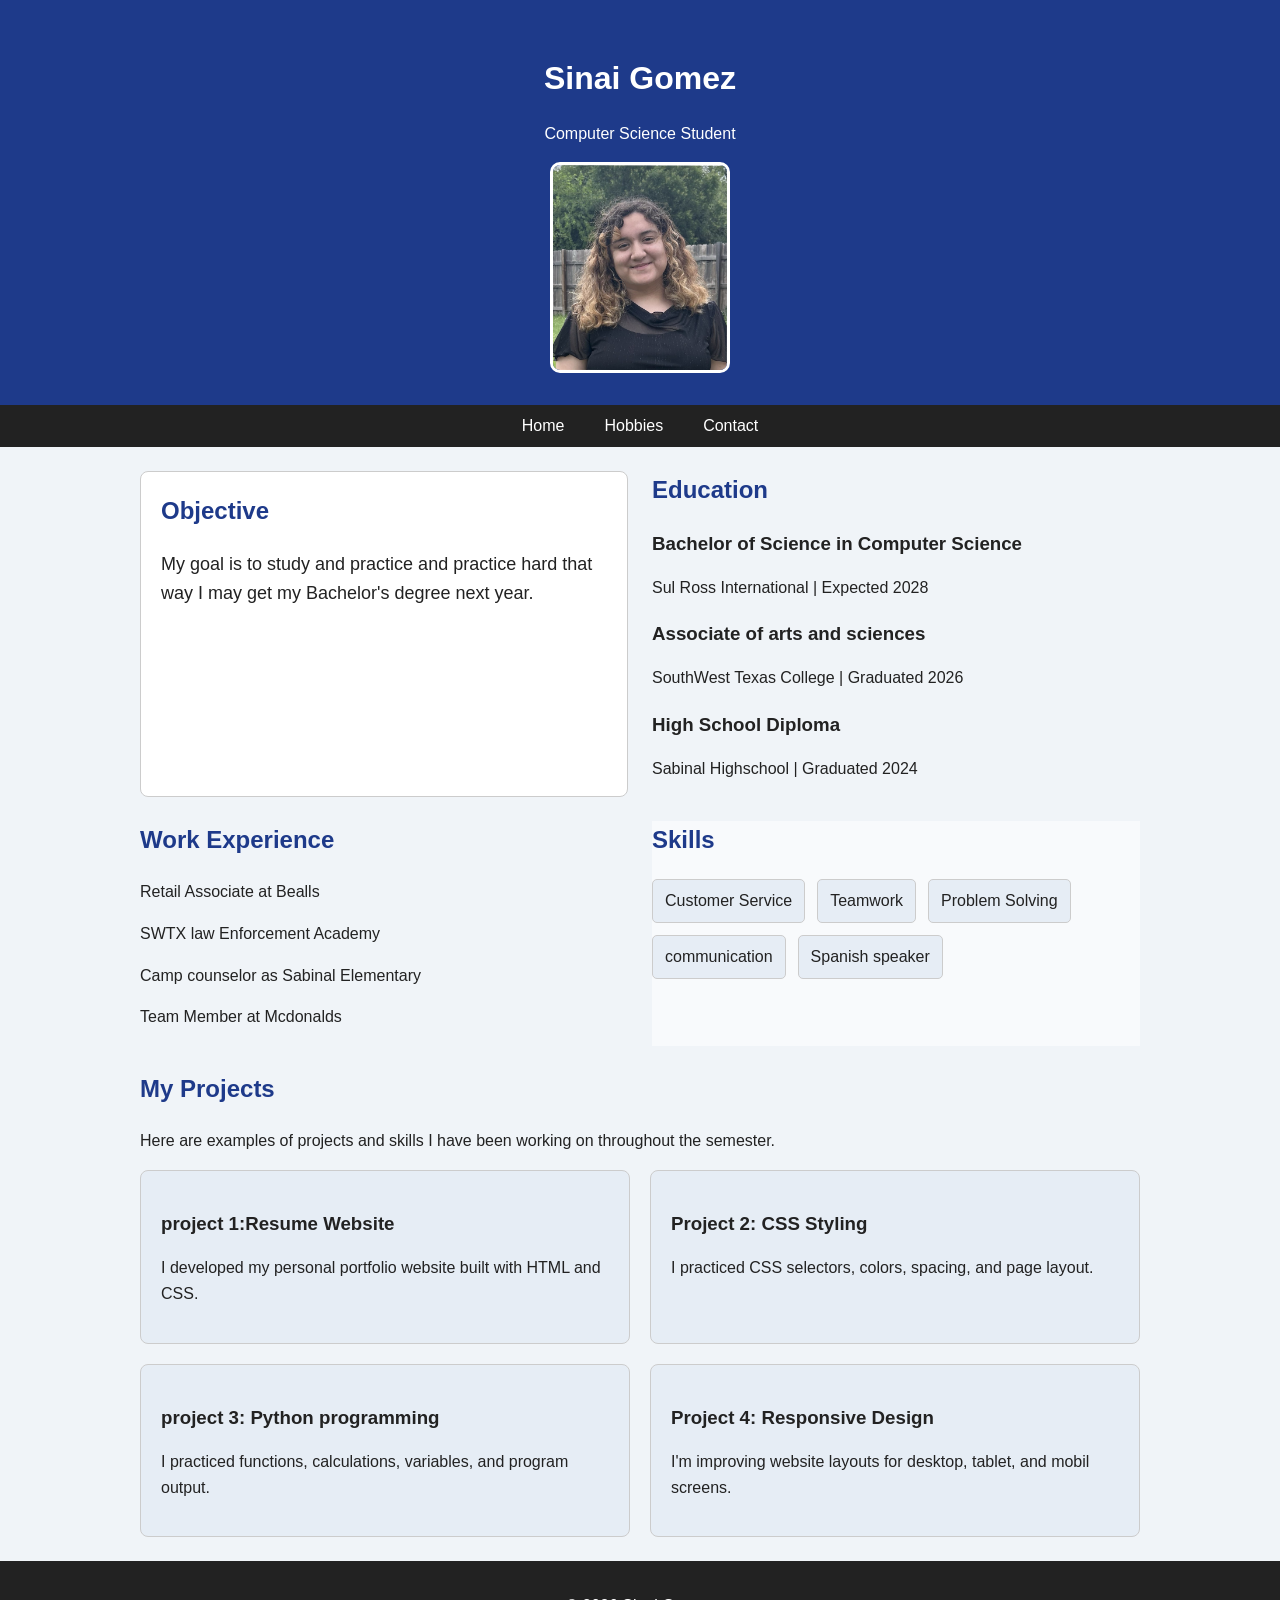
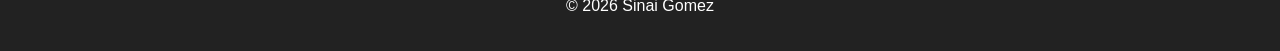
<file: index.html>
<!DOCTYPE html>
<html lang="en">
<head>
  <meta charset="UTF-8">
  <meta name="viewport" content="width=device-width, initial-scale=1.0">
  <title>My Resume</title>
  <link rel="stylesheet" href="style.css">
</head>
<body>
<header>
<h1>Sinai Gomez</h1>
<p>Computer Science Student</p>
<img class= "profile-photo" src="./Images/Sinai.png" alt="Profile photo of Sinai Gomez" width="200" height="230">
</header>
<nav>
<a href="index.html">Home</a>
<a href="hobbies.html">Hobbies</a>
<a href="contact.html">Contact</a>
</nav>
<main>
<section>
<h2>Objective</h2>
<p class= "intro">My goal is to study and practice and practice hard
    that way I may get my Bachelor's degree next year.
</p>
</section>

<section>
<h2>Education</h2>
<h3>Bachelor of Science in Computer Science</h3>
<p>Sul Ross International | Expected 2028</p>
<h3>Associate of arts and sciences</h3>
<P>SouthWest Texas College | Graduated 2026</P>
<h3>High School Diploma</h3>
<p>Sabinal Highschool | Graduated 2024</p>
</section>

<section>
<h2>Work Experience</h2>
<p>Retail Associate at Bealls</p>
<p>SWTX law Enforcement Academy</p>
<p>Camp counselor as Sabinal Elementary</p>
<p>Team Member at Mcdonalds</p>
</section>

<section class= "skills">
<h2>Skills</h2>
<ul>
    <li>Customer Service</li>
    <li>Teamwork</li>
    <li>Problem Solving</li>
    <li>communication</li>
    <li>Spanish speaker</li>
</ul>
</section>
<section id="projects">
  <h2>My Projects</h2>
  <p>Here are examples of projects and skills I have been working on throughout the semester.</p>
  <div class="project-container">
    <article class="project faetured">
      <h3>project 1:Resume Website</h3>
      <p>I developed my personal portfolio website built with HTML and CSS.</p>
    </article>
    <article class="project">
      <h3>Project 2: CSS Styling</h3>
      <p>I practiced CSS selectors, colors, spacing, and page layout.</p>
    </article>
    <article class="project">
      <h3>project 3: Python programming</h3>
      <p>I practiced functions, calculations, variables, and program output.</p>
    </article>
    <article class="project">
      <h3>Project 4: Responsive Design</h3>
      <p>I'm improving website layouts for desktop, tablet, and mobil screens.</p>
    </article>
  </div>
</main>
<footer>
<p>&copy; 2026 Sinai Gomez</p>
</footer>
</body>
</html>
</file>
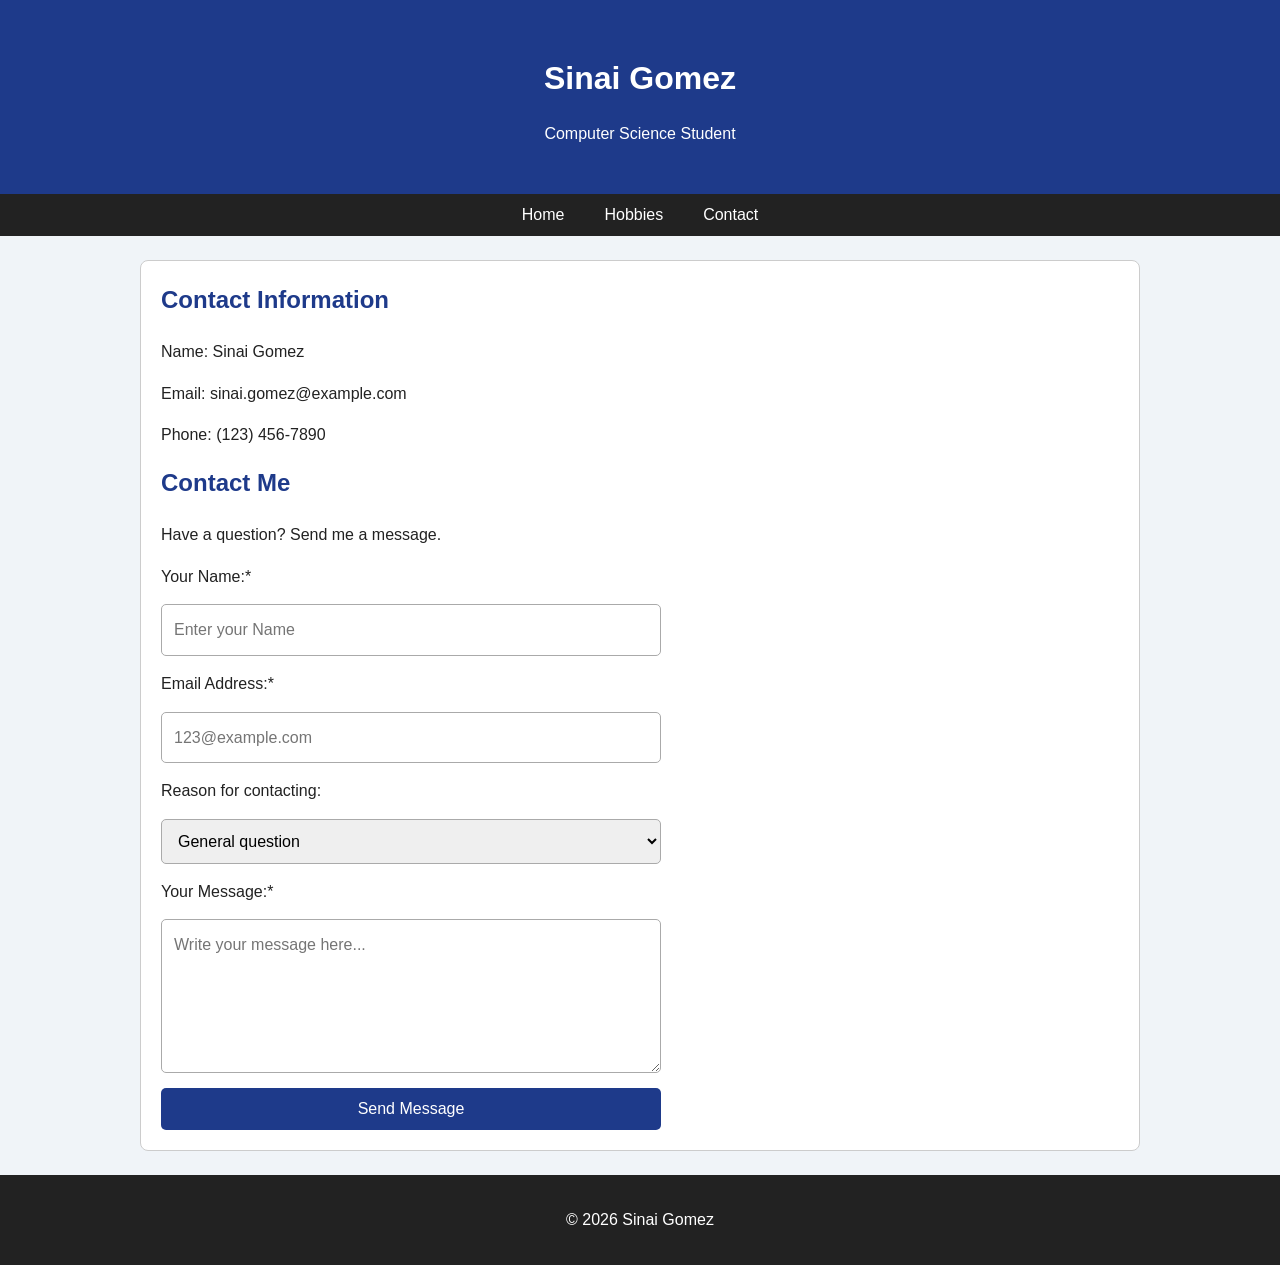
<file: contact.html>
<!DOCTYPE html>
<html lang="en">
<head>
  <meta charset="UTF-8">
  <meta name="viewport" content="width=device-width, initial-scale=1.0">
  <title>My Contact Information</title>
  <link rel="stylesheet" href="style.css">
</head>
<body>
  <header>
    <h1>Sinai Gomez</h1>
    <p>Computer Science Student</p>
</header>
<nav>
<a href="index.html">Home</a>
<a href="hobbies.html">Hobbies</a>
<a href="contact.html">Contact</a>
</nav>
<main>
  <section id="contact">
    <h2>Contact Information</h2>
    <p>Name: Sinai Gomez</p>
<p>Email: sinai.gomez@example.com</p>
<p>Phone: (123) 456-7890</p>
    <h2>Contact Me</h2>
    <p>Have a question? Send me a message.</p>
    <form onsubmit="event.preventDefault()">
      <label for="name">Your Name:*</label>
      <input
        type="text"
        id="name"
        name="name"
        placeholder="Enter your Name"
        minlength="2"
        maxlength="50"
        required
        >
      <label for="email">Email Address:*</label>
      <input 
        type="email"
        id="email"
        name="email"
        placeholder="123@example.com"
        required
      >
      <label for="subject">Reason for contacting:</label>
      <select id="subject" name="subject">
        <option value="general">General question</option>
        <option value="project">Project collaboration</option>
        <option value="feedback">Feedback</option>
      </select>
      <label for="message">Your Message:*</label>
      <textarea
        id="message"
        name="message"
        rows="5"
        minlength="10"
        maxlength="500"
        placeholder="Write your message here..."
        required
        ></textarea>
      <button type="submit">Send Message</button>
    </form>

</section>
</main>
<footer>
<p>&copy; 2026 Sinai Gomez</p>
</footer>
</body>
</html>
</file>
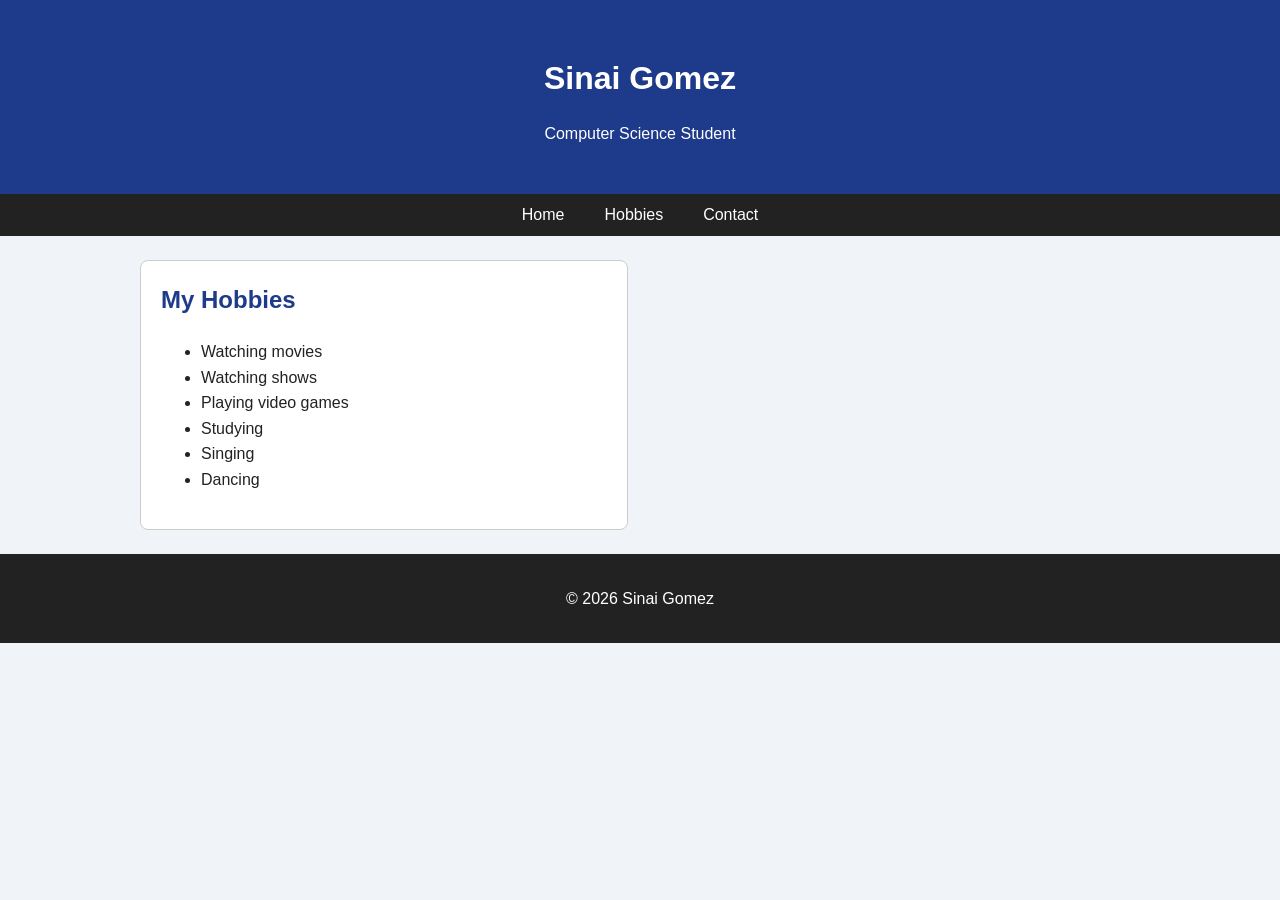
<file: hobbies.html>
<!DOCTYPE html>
<html lang="en">
<head>
<meta charset="UTF-8">
<meta name="viewport" content="width=device-width, initial-scale=1.0">
<title>My Hobbies</title>
<link rel="stylesheet" href="style.css">
</head>
<body>
<header>
<h1>Sinai Gomez</h1>
<p>Computer Science Student</p>
</header>
<nav>
<a href="index.html">Home</a>
<a href="hobbies.html">Hobbies</a>
<a href="contact.html">Contact</a>
</nav>
<main>
<section>
<h2>My Hobbies</h2>
<ul>
    <li>Watching movies</li>
    <li>Watching shows</li>
    <li>Playing video games</li>
    <li>Studying</li>
    <li>Singing</li>
    <li>Dancing</li>

</ul>
</section>
</main>
<footer>
<p>&copy; 2026 Sinai Gomez</p>
</footer>
</body>
</html>
</file>
<file: style.css>
/*1. Base styles */
*{
  box-sizing: border-box;
}
body{
  margin: 0;
  font-family: Arial, sans-serif;
  font-size: 1rem;
  line-height: 1.6;
  color: #222222;
  background-color: #f0f4f8;
}
/* 2. Header */
header{
  padding: 2rem 1rem;
  background-color: #1e3a8a;
  color: white;
  text-align: center;
}
h1{
  font-size: 2rem;
  margin-bottom: 0.5rem;
}
/*3. Profile Image */
.profile-photo{
  display: block;
  width: 180px;
  max-width: 100%;
  height: auto;
  margin: 0 auto;
  border: 3px solid white;
  border-radius: 10px;
}
/*4. Navigation */
nav{
  display: flex;
  flex-direction: row;
  justify-content: center;
  align-items: center;
  flex-wrap: wrap;
  gap: 16px;
  width: 100%
  padding: 16px;
  margin: 0;
  background-color: #222222;
}
nav a{
  display: inline-block;
  color: white;
  padding: 8px 12px;
  text-decoration: none;
  border-radius: 4px;
}
nav a:hover {
  color: #222222
  background-color: #93c5fd;
}
nav a:focus {
  outline: 2px solid #facc15;
  outline-offset: 3px;
}
/*5. Main content: Css Grid */
main{
  width: 90%;
  max-width: 1000px;
  margin: 1.5rem auto;
  display: grid;
  grid-template-columns: repeat(2, minmax(0, 1fr));
  gap: 1.5rem;
  align-items: stretch;
}
main > section:first-child{
  min-width: 0;
  padding:1.25rem;
  margin: 0;
  background-color: white;
  border: 1px solid #cccccc;
  border-radius: 8px;
  overflow-wrap: anywhere;
}
main > section: first-child{
  grid-column: 1/ -1;
}
h2{
  color: #1e3a8a;
  font-size: 1.5rem;
  margin-top: 0;
}
h3{
  margin-bottom: 0.25rem;
}
/* 6. Class selectors*/
.intro{
  font-size: 1.125rem;
}
.skills{
  background-color: #f8fafc;
}
.skills ul{
  display: flex;
  flex-wrap: wrap;
  gap: 12px;
  padding-left: 0;
  list-style: none;
}
.skills li{
  padding: 8px 12px;
  margin: 0;
  background-color: #e6edf5;
  border: 1px solid #cccccc;
  border-radius: 5px;
}
/*7. CSS Gris*/
#projects{
  grid-column: 1 / -1
}
.project-container{
  display: grid;
  grid-template-columns: repeat(2, minmax(0, 1fr));
  grid-auto-rows: minmax(120px, auto);
  gap: 20px;
}
.project{
  min-width: 0;
  padding: 20px;
  background-color: #e6edf5;
  border: 1px solid #cccccc;
  border-radius: 8px;
  overflow-wrap: anywhere;
}
.project.features{
  grid-column: span 2;
}
/*8. Contact section*/
#contact{
  grid-column:1/-1;
  border-left: 4px sold #1e3a8a;
}
#contact form{
  display: flex;
  flex-direction: column;
  gap: 15px;
  max-width: 500px;
}
#contact input,
#contact select,
#contact textarea {
  width: 100%;
  padding: 12px;
  border: 1px solid #aaa;
  border-radius: 5px;
  box-sizing: border-box;
  font: inherit;
}
#contact button{
  background-color: #1e3a8a;
  color: white;
  border: none;
  padding: 12px;
  border-radius: 5px;
  cursor: pointer;
  font-size: 16px;
}
#contact button:hover{
  background-color: #14275c;
}
#contact input:focus-visible,
#contact select:focus-visible,
#contact textarea:focus-visible,
#contact button:focus-visible{
  outline: 3px solid #2563eb;
  outline-offset: 2px;
}
/*9. Footer*/
footer{
  padding: 1rem;
  text-align: center;
  background-color: #222222;
  color: white;
}
/*10. Responsive design*/
@media (max-width: 700px) {
  main{
    grid-template-columns: 1fr;
    width: 92%;
    gap: 1rem;
  }
  main > section:first-child{
    grid-column: auto;
  }
  header{
    padding: 1.5rem 1rem;
  }
  h1{
    font-size: 1.75rem;
  }
  .project-container{
    grid-template-columns:repeat(2, minmax(0, 1fr));
    gap: 12px;
}
@media (max-width:480px){
  nav{
    flex-direction: column;
    align-items: center;
    gap: 8px;
  }
  nav a{
    display: block;
    width: 100%;
    max-width: 220px;
    text-align: center;
  }
  main{
    width: 94%
    margin: 1rem auto
  }
  main > section{
    padding: 1rem;
  }
  h2{
    font-size: 1.3rem;
  }
  .project-container{
    grid-template-columns: 1fr;
  }
  .project.featured{
    grid-column: auto;
  }
}
</file>
